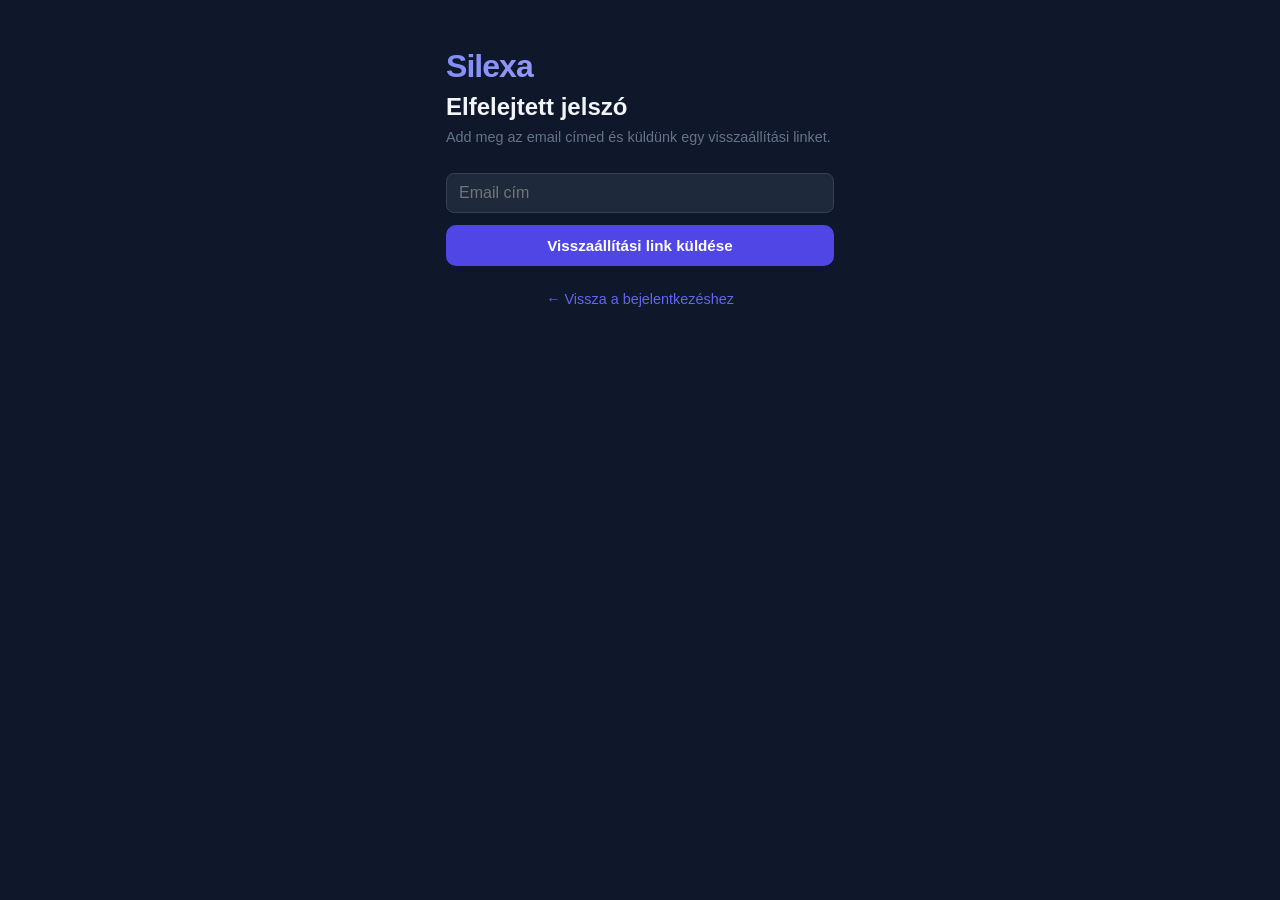
<file: static/forgot-password.html>
<!DOCTYPE html>
<html lang="hu">
<head>
<meta charset="UTF-8">
<meta name="viewport" content="width=device-width, initial-scale=1.0">
<title>Silexa – Elfelejtett jelszó</title>
<link rel="stylesheet" href="style.css">
</head>
<body>
<div class="container" style="max-width:420px;padding-top:48px">
  <div class="hero-logo" style="font-size:2rem;margin-bottom:8px">Silexa</div>
  <h2 style="color:#f1f5f9;margin-bottom:8px">Elfelejtett jelszó</h2>
  <p style="color:#64748b;margin-bottom:28px;font-size:0.9rem">Add meg az email címed és küldünk egy visszaállítási linket.</p>

  <div id="formSection">
    <input type="email" id="emailInput" placeholder="Email cím" style="width:100%;background:#1e293b;border:1px solid #334155;color:#f1f5f9;border-radius:8px;padding:10px 12px;font-size:1rem;box-sizing:border-box;margin-bottom:12px">
    <button class="btn full" onclick="doForgot()">Visszaállítási link küldése</button>
    <div id="errMsg" style="display:none;color:#f87171;margin-top:12px;font-size:0.9rem"></div>
  </div>

  <div id="successSection" style="display:none;text-align:center;padding:24px 0">
    <div style="font-size:2.5rem;margin-bottom:12px">📬</div>
    <p style="color:#f1f5f9;font-weight:600">Email elküldve!</p>
    <p style="color:#64748b;font-size:0.9rem">Ellenőrizd a postaládád (és a spam mappát is). A link 15 percig érvényes.</p>
  </div>

  <div style="margin-top:24px;text-align:center">
    <a href="login.html" style="color:#6366f1;font-size:0.9rem;text-decoration:none">← Vissza a bejelentkezéshez</a>
  </div>
</div>

<script>
  async function doForgot() {
    const email = document.getElementById("emailInput").value.trim();
    const errEl = document.getElementById("errMsg");
    errEl.style.display = "none";
    if (!email) { errEl.textContent = "Add meg az email címedet."; errEl.style.display = "block"; return; }
    try {
      const res = await fetch("/api/auth/forgot-password", {
        method: "POST",
        headers: { "Content-Type": "application/json" },
        body: JSON.stringify({ email }),
      });
      if (!res.ok) {
        const d = await res.json();
        errEl.textContent = d.detail || "Hiba történt.";
        errEl.style.display = "block";
        return;
      }
      document.getElementById("formSection").style.display = "none";
      document.getElementById("successSection").style.display = "block";
    } catch {
      errEl.textContent = "Szerver hiba. Próbáld újra.";
      errEl.style.display = "block";
    }
  }

  document.getElementById("emailInput").addEventListener("keydown", e => {
    if (e.key === "Enter") doForgot();
  });
</script>
</body>
</html>
</file>
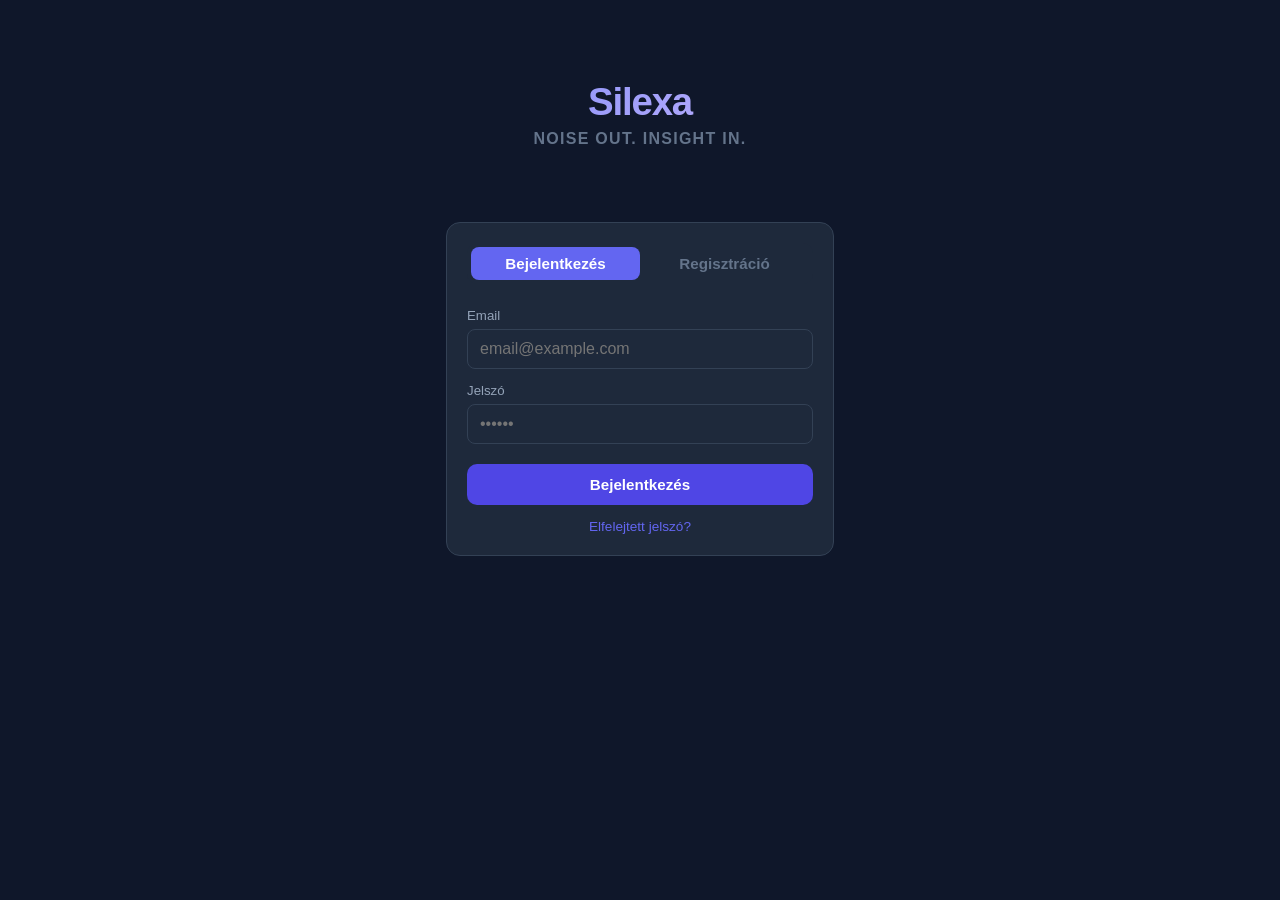
<file: static/login.html>
<!DOCTYPE html>
<html lang="hu">
<head>
<meta charset="UTF-8">
<meta name="viewport" content="width=device-width, initial-scale=1.0">
<title>Silexa – Bejelentkezés</title>
<link rel="stylesheet" href="style.css">
</head>
<body>
<div class="container" style="max-width:420px;padding-top:48px">
  <div class="hero" style="margin-bottom:32px">
    <div class="hero-logo">Silexa</div>
    <div class="hero-tagline">Noise out. Insight in.</div>
  </div>

  <div class="card">
    <div style="display:flex;gap:0;margin-bottom:24px;background:#1e293b;border-radius:10px;padding:4px">
      <button id="tabLogin" onclick="showTab('login')"
        style="flex:1;padding:8px;border:none;border-radius:8px;font-size:0.95rem;font-weight:600;cursor:pointer;background:#6366f1;color:#fff;transition:all 0.2s">
        Bejelentkezés
      </button>
      <button id="tabRegister" onclick="showTab('register')"
        style="flex:1;padding:8px;border:none;border-radius:8px;font-size:0.95rem;font-weight:600;cursor:pointer;background:transparent;color:#64748b;transition:all 0.2s">
        Regisztráció
      </button>
    </div>

    <div id="loginForm">
      <div style="margin-bottom:14px">
        <label style="font-size:0.83rem;color:#94a3b8;display:block;margin-bottom:6px">Email</label>
        <input type="email" id="loginEmail" placeholder="email@example.com"
          style="width:100%;background:#1e293b;border:1px solid #334155;color:#f1f5f9;border-radius:8px;padding:10px 12px;font-size:1rem;box-sizing:border-box">
      </div>
      <div style="margin-bottom:20px">
        <label style="font-size:0.83rem;color:#94a3b8;display:block;margin-bottom:6px">Jelszó</label>
        <input type="password" id="loginPassword" placeholder="••••••"
          style="width:100%;background:#1e293b;border:1px solid #334155;color:#f1f5f9;border-radius:8px;padding:10px 12px;font-size:1rem;box-sizing:border-box">
      </div>
      <button class="btn full" onclick="doLogin()">Bejelentkezés</button>
      <div style="text-align:center;margin-top:12px">
        <a href="forgot-password.html" style="color:#6366f1;font-size:0.85rem;text-decoration:none">Elfelejtett jelszó?</a>
      </div>
    </div>

    <div id="registerForm" style="display:none">
      <div style="margin-bottom:14px">
        <label style="font-size:0.83rem;color:#94a3b8;display:block;margin-bottom:6px">Email</label>
        <input type="email" id="registerEmail" placeholder="email@example.com"
          style="width:100%;background:#1e293b;border:1px solid #334155;color:#f1f5f9;border-radius:8px;padding:10px 12px;font-size:1rem;box-sizing:border-box">
      </div>
      <div style="margin-bottom:20px">
        <label style="font-size:0.83rem;color:#94a3b8;display:block;margin-bottom:6px">Jelszó <span style="color:#64748b">(min. 6 karakter)</span></label>
        <input type="password" id="registerPassword" placeholder="••••••"
          style="width:100%;background:#1e293b;border:1px solid #334155;color:#f1f5f9;border-radius:8px;padding:10px 12px;font-size:1rem;box-sizing:border-box">
      </div>
      <button class="btn full" onclick="doRegister()">Fiók létrehozása</button>
    </div>

    <div id="authError" style="color:#f87171;font-size:0.85rem;margin-top:12px;display:none"></div>
  </div>
</div>

<script>
  // Ha már be van jelentkezve, átirányítás
  if (localStorage.getItem("silexa_token")) {
    window.location.href = "app.html";
  }

  function showTab(tab) {
    const isLogin = tab === "login";
    document.getElementById("loginForm").style.display = isLogin ? "block" : "none";
    document.getElementById("registerForm").style.display = isLogin ? "none" : "block";
    document.getElementById("tabLogin").style.background = isLogin ? "#6366f1" : "transparent";
    document.getElementById("tabLogin").style.color = isLogin ? "#fff" : "#64748b";
    document.getElementById("tabRegister").style.background = isLogin ? "transparent" : "#6366f1";
    document.getElementById("tabRegister").style.color = isLogin ? "#64748b" : "#fff";
    document.getElementById("authError").style.display = "none";
  }

  function showError(msg) {
    const el = document.getElementById("authError");
    el.textContent = msg;
    el.style.display = "block";
  }

  async function doLogin() {
    const email = document.getElementById("loginEmail").value.trim();
    const password = document.getElementById("loginPassword").value;
    if (!email || !password) return showError("Töltsd ki az összes mezőt.");
    try {
      const res = await fetch("/api/auth/login", {
        method: "POST",
        headers: { "Content-Type": "application/json" },
        body: JSON.stringify({ email, password }),
      });
      const data = await res.json();
      if (!res.ok) return showError(data.detail || "Hiba történt.");
      localStorage.setItem("silexa_token", data.token);
      localStorage.setItem("silexa_email", data.email);
      window.location.href = "app.html";
    } catch {
      showError("Szerver hiba. Próbáld újra.");
    }
  }

  async function doRegister() {
    const email = document.getElementById("registerEmail").value.trim();
    const password = document.getElementById("registerPassword").value;
    if (!email || !password) return showError("Töltsd ki az összes mezőt.");
    try {
      const res = await fetch("/api/auth/register", {
        method: "POST",
        headers: { "Content-Type": "application/json" },
        body: JSON.stringify({ email, password }),
      });
      const data = await res.json();
      if (!res.ok) return showError(data.detail || "Hiba történt.");
      localStorage.setItem("silexa_token", data.token);
      localStorage.setItem("silexa_email", data.email);
      window.location.href = "app.html";
    } catch {
      showError("Szerver hiba. Próbáld újra.");
    }
  }

  document.addEventListener("keydown", e => {
    if (e.key === "Enter") {
      if (document.getElementById("loginForm").style.display !== "none") doLogin();
      else doRegister();
    }
  });
</script>
</body>
</html>
</file>
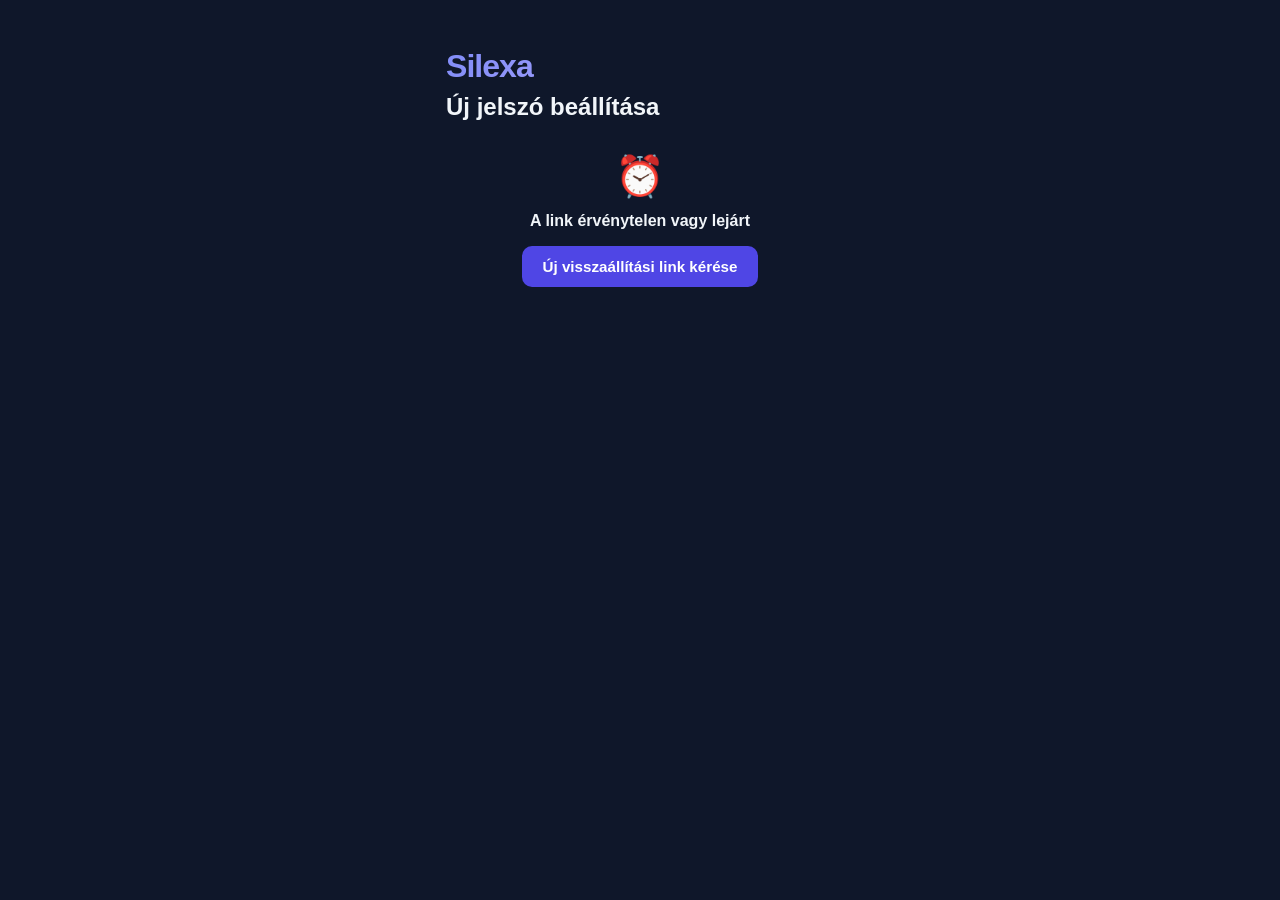
<file: static/reset-password.html>
<!DOCTYPE html>
<html lang="hu">
<head>
<meta charset="UTF-8">
<meta name="viewport" content="width=device-width, initial-scale=1.0">
<title>Silexa – Új jelszó</title>
<link rel="stylesheet" href="style.css">
</head>
<body>
<div class="container" style="max-width:420px;padding-top:48px">
  <div class="hero-logo" style="font-size:2rem;margin-bottom:8px">Silexa</div>
  <h2 style="color:#f1f5f9;margin-bottom:8px">Új jelszó beállítása</h2>

  <div id="formSection">
    <input type="password" id="pw1" placeholder="Új jelszó" style="width:100%;background:#1e293b;border:1px solid #334155;color:#f1f5f9;border-radius:8px;padding:10px 12px;font-size:1rem;box-sizing:border-box;margin-bottom:12px">
    <input type="password" id="pw2" placeholder="Jelszó megerősítése" style="width:100%;background:#1e293b;border:1px solid #334155;color:#f1f5f9;border-radius:8px;padding:10px 12px;font-size:1rem;box-sizing:border-box;margin-bottom:12px">
    <button class="btn full" onclick="doReset()">Jelszó mentése</button>
    <div id="errMsg" style="display:none;color:#f87171;margin-top:12px;font-size:0.9rem"></div>
  </div>

  <div id="successSection" style="display:none;text-align:center;padding:24px 0">
    <div style="font-size:2.5rem;margin-bottom:12px">✅</div>
    <p style="color:#f1f5f9;font-weight:600">Jelszó sikeresen megváltoztatva!</p>
    <p style="color:#64748b;font-size:0.9rem;margin-bottom:20px">Automatikusan bejelentkeztetünk...</p>
  </div>

  <div id="invalidSection" style="display:none;text-align:center;padding:24px 0">
    <div style="font-size:2.5rem;margin-bottom:12px">⏰</div>
    <p style="color:#f1f5f9;font-weight:600">A link érvénytelen vagy lejárt</p>
    <a href="forgot-password.html" class="btn" style="display:inline-block;margin-top:16px;text-decoration:none">Új visszaállítási link kérése</a>
  </div>
</div>

<script>
  const params = new URLSearchParams(window.location.search);
  const token = params.get("token");

  if (!token) {
    document.getElementById("formSection").style.display = "none";
    document.getElementById("invalidSection").style.display = "block";
  }

  async function doReset() {
    const pw1 = document.getElementById("pw1").value;
    const pw2 = document.getElementById("pw2").value;
    const errEl = document.getElementById("errMsg");
    errEl.style.display = "none";

    if (!pw1 || pw1.length < 6) {
      errEl.textContent = "A jelszónak legalább 6 karakter hosszúnak kell lennie.";
      errEl.style.display = "block";
      return;
    }
    if (pw1 !== pw2) {
      errEl.textContent = "A két jelszó nem egyezik.";
      errEl.style.display = "block";
      return;
    }

    try {
      const res = await fetch("/api/auth/reset-password", {
        method: "POST",
        headers: { "Content-Type": "application/json" },
        body: JSON.stringify({ token, password: pw1 }),
      });
      const data = await res.json();
      if (!res.ok) {
        if (res.status === 400) {
          document.getElementById("formSection").style.display = "none";
          document.getElementById("invalidSection").style.display = "block";
        } else {
          errEl.textContent = data.detail || "Hiba történt.";
          errEl.style.display = "block";
        }
        return;
      }
      localStorage.setItem("silexa_token", data.token);
      localStorage.setItem("silexa_email", data.email);
      document.getElementById("formSection").style.display = "none";
      document.getElementById("successSection").style.display = "block";
      setTimeout(() => { window.location.href = "app.html"; }, 1500);
    } catch {
      errEl.textContent = "Szerver hiba. Próbáld újra.";
      errEl.style.display = "block";
    }
  }
</script>
</body>
</html>
</file>
<file: static/style.css>
* { box-sizing: border-box; margin: 0; padding: 0; }

body {
  font-family: -apple-system, BlinkMacSystemFont, 'Segoe UI', sans-serif;
  background: #0f172a;
  color: #e2e8f0;
  min-height: 100vh;
}

.container { max-width: 700px; margin: 0 auto; padding: 24px 16px 100px; }

/* Hero */
.hero {
  text-align: center;
  padding: 32px 0 28px;
  margin-bottom: 8px;
}
.hero-logo {
  font-size: 2.4rem;
  font-weight: 800;
  letter-spacing: -0.03em;
  background: linear-gradient(135deg, #818cf8, #c4b5fd);
  -webkit-background-clip: text;
  -webkit-text-fill-color: transparent;
  background-clip: text;
  margin-bottom: 6px;
}
.hero-tagline {
  font-size: 1rem;
  font-weight: 600;
  color: #64748b;
  letter-spacing: 0.08em;
  text-transform: uppercase;
  margin-bottom: 14px;
}
.hero-desc {
  font-size: 0.95rem;
  color: #94a3b8;
  line-height: 1.6;
  max-width: 420px;
  margin: 0 auto 8px;
}
.hero-cta {
  font-size: 0.85rem;
  color: #6366f1;
  font-weight: 600;
}

/* Nav */
nav {
  position: fixed;
  bottom: 0; left: 0; right: 0;
  background: #1e293b;
  border-top: 1px solid #334155;
  display: flex;
  justify-content: space-around;
  padding: 10px 0 14px;
  z-index: 50;
}
nav a {
  display: flex;
  flex-direction: column;
  align-items: center;
  gap: 3px;
  text-decoration: none;
  color: #64748b;
  font-size: 0.72rem;
  transition: color 0.15s;
}
nav a .icon { font-size: 1.4rem; }
nav a.active { color: #818cf8; }
nav a:hover { color: #a5b4fc; }

/* Cards */
.card {
  background: #1e293b;
  border: 1px solid #334155;
  border-radius: 14px;
  padding: 20px;
  margin-bottom: 16px;
}
.card h2 {
  font-size: 0.95rem;
  font-weight: 600;
  color: #94a3b8;
  margin-bottom: 14px;
  text-transform: uppercase;
  letter-spacing: 0.06em;
}

/* Typography */
h1 { font-size: 1.6rem; font-weight: 700; color: #f8fafc; margin-bottom: 4px; }
.subtitle { color: #64748b; font-size: 0.88rem; margin-bottom: 24px; }

/* Buttons */
.btn {
  background: #4f46e5;
  color: #fff;
  border: none;
  border-radius: 10px;
  padding: 12px 20px;
  font-size: 0.95rem;
  font-weight: 600;
  cursor: pointer;
  transition: background 0.15s;
}
.btn:hover { background: #4338ca; }
.btn:disabled { background: #334155; color: #64748b; cursor: not-allowed; }
.btn.secondary {
  background: #1e293b;
  border: 1px solid #334155;
  color: #94a3b8;
}
.btn.secondary:hover { background: #334155; color: #e2e8f0; }
.btn.danger { background: #ef4444; }
.btn.danger:hover { background: #dc2626; }
.btn.full { width: 100%; }

/* Form elements */
label { display: block; font-size: 0.83rem; color: #64748b; margin-bottom: 5px; }
input[type="text"], select, input[type="url"] {
  width: 100%;
  background: #0f172a;
  border: 1px solid #334155;
  border-radius: 8px;
  padding: 10px 12px;
  color: #e2e8f0;
  font-size: 0.92rem;
  margin-bottom: 10px;
}
input:focus, select:focus { outline: none; border-color: #6366f1; }

/* Tags */
.tag-row { display: flex; flex-wrap: wrap; gap: 8px; margin-bottom: 12px; }
.tag {
  background: #1e3a5f;
  color: #7dd3fc;
  border-radius: 20px;
  padding: 5px 14px;
  font-size: 0.82rem;
  cursor: pointer;
  user-select: none;
  border: 1px solid transparent;
  transition: all 0.15s;
}
.tag.active { background: #1d4ed8; color: #fff; border-color: #3b82f6; }
.tag:hover { border-color: #3b82f6; }

/* Status */
.status {
  text-align: center;
  padding: 10px;
  font-size: 0.88rem;
  color: #64748b;
  display: none;
}
.status.show { display: block; }

/* Add row */
.add-row { display: flex; gap: 8px; }
.add-row input, .add-row select { margin-bottom: 0; flex: 1; }

/* List items */
.list-item {
  display: flex;
  align-items: center;
  gap: 10px;
  background: #0f172a;
  border: 1px solid #334155;
  border-radius: 8px;
  padding: 9px 12px;
  margin-bottom: 8px;
  font-size: 0.85rem;
  color: #94a3b8;
}
.list-item span { flex: 1; overflow: hidden; text-overflow: ellipsis; white-space: nowrap; }
.list-item .remove-btn {
  background: none; border: none;
  color: #ef4444; cursor: pointer;
  font-size: 1rem; line-height: 1;
  padding: 2px 4px;
}

/* Badge */
.badge {
  display: inline-block;
  background: #312e81;
  color: #a5b4fc;
  border-radius: 6px;
  padding: 2px 8px;
  font-size: 0.72rem;
  font-weight: 600;
  text-transform: uppercase;
  letter-spacing: 0.05em;
}
.badge.premium { background: #78350f; color: #fcd34d; }

/* Player */
.player-card {
  background: linear-gradient(135deg, #1e1b4b, #1e293b);
  border: 1px solid #4f46e5;
  border-radius: 16px;
  padding: 24px;
  margin-bottom: 16px;
  text-align: center;
}
.player-date {
  font-size: 0.8rem;
  color: #6366f1;
  font-weight: 600;
  text-transform: uppercase;
  letter-spacing: 0.08em;
  margin-bottom: 8px;
}
.player-title {
  font-size: 1.2rem;
  font-weight: 700;
  color: #f1f5f9;
  margin-bottom: 20px;
}
.play-circle {
  width: 84px; height: 84px;
  border-radius: 50%;
  background: transparent;
  border: 2px solid #6366f1;
  color: #a5b4fc;
  font-size: 1.8rem;
  cursor: pointer;
  margin: 0 auto 16px;
  display: flex;
  align-items: center;
  justify-content: center;
  transition: transform 0.15s, border-color 0.15s, color 0.15s;
}
.play-circle:hover { border-color: #a5b4fc; color: #f1f5f9; transform: scale(1.05); }
.play-circle.playing { border-color: #a5b4fc; color: #f1f5f9; }
.progress-bar {
  width: 100%;
  height: 4px;
  background: #334155;
  border-radius: 2px;
  margin: 12px 0;
  cursor: pointer;
  position: relative;
}
.progress-fill {
  height: 100%;
  background: #6366f1;
  border-radius: 2px;
  width: 0%;
  transition: width 0.5s linear;
}
.time-row {
  display: flex;
  justify-content: space-between;
  font-size: 0.78rem;
  color: #64748b;
  margin-top: 4px;
}

/* Transcript */
.transcript {
  font-size: 0.88rem;
  line-height: 1.7;
  color: #94a3b8;
  max-height: 200px;
  overflow-y: auto;
  padding: 4px 0;
}
.transcript-toggle {
  background: none;
  border: none;
  color: #6366f1;
  font-size: 0.85rem;
  cursor: pointer;
  padding: 0;
  margin-top: 8px;
}

/* History list */
.history-item {
  background: #1e293b;
  border: 1px solid #334155;
  border-radius: 12px;
  padding: 16px;
  margin-bottom: 12px;
  cursor: pointer;
  transition: border-color 0.15s;
  display: flex;
  align-items: center;
  gap: 14px;
}
.history-item:hover { border-color: #6366f1; }
.history-item.active { border-color: #4f46e5; background: #1a1f3a; }
.history-date {
  font-size: 0.95rem;
  font-weight: 700;
  color: #f1f5f9;
  white-space: nowrap;
}
.history-meta {
  font-size: 0.78rem;
  color: #6366f1;
  margin-bottom: 4px;
}
.history-preview {
  font-size: 0.83rem;
  color: #64748b;
  line-height: 1.4;
  overflow: hidden;
  display: -webkit-box;
  -webkit-line-clamp: 2;
  -webkit-box-orient: vertical;
}
.history-play {
  width: 44px; height: 44px;
  border-radius: 50%;
  background: #4f46e5;
  border: none;
  color: #fff;
  font-size: 1.1rem;
  cursor: pointer;
  flex-shrink: 0;
  display: flex;
  align-items: center;
  justify-content: center;
}
.history-play:hover { background: #4338ca; }

/* Mic button */
.voice-ctrl {
  position: fixed;
  bottom: 80px;
  right: 20px;
  display: flex;
  flex-direction: column;
  align-items: center;
  gap: 6px;
  z-index: 100;
}
.mic-btn {
  width: 54px; height: 54px;
  border-radius: 50%;
  border: none;
  background: #1e293b;
  border: 2px solid #334155;
  color: #94a3b8;
  font-size: 1.4rem;
  cursor: pointer;
  display: flex;
  align-items: center;
  justify-content: center;
  touch-action: none;
  user-select: none;
  transition: all 0.15s;
}
.mic-btn:hover { border-color: #6366f1; color: #a5b4fc; }
.mic-btn.listening {
  background: #ef4444;
  border-color: #ef4444;
  color: #fff;
  animation: pulse 1.2s infinite;
}
@keyframes pulse {
  0%, 100% { box-shadow: 0 0 0 0 rgba(239,68,68,0.5); }
  50% { box-shadow: 0 0 0 10px rgba(239,68,68,0); }
}
.mic-label {
  font-size: 0.68rem;
  color: #475569;
  text-align: center;
  white-space: nowrap;
}
.voice-feedback {
  position: fixed;
  bottom: 152px;
  right: 20px;
  background: #1e293b;
  border: 1px solid #4f46e5;
  border-radius: 10px;
  padding: 8px 12px;
  font-size: 0.82rem;
  color: #a5b4fc;
  max-width: 200px;
  text-align: center;
  display: none;
  z-index: 100;
}
.voice-feedback.show { display: block; }

/* Generate button */
.generate-card {
  text-align: center;
  padding: 40px 20px;
}
.generate-card p {
  color: #64748b;
  margin-bottom: 20px;
  font-size: 0.9rem;
  line-height: 1.6;
}

/* Spinner */
.spinner {
  display: inline-block;
  width: 16px; height: 16px;
  border: 2px solid #64748b;
  border-top-color: #a5b4fc;
  border-radius: 50%;
  animation: spin 0.7s linear infinite;
  vertical-align: middle;
  margin-right: 6px;
}
@keyframes spin { to { transform: rotate(360deg); } }

/* Premium section */
.premium-section { display: none; }
.premium-section.show { display: block; }
.lock-icon { font-size: 1rem; margin-right: 4px; }

/* Insights */
.insights-section {
  margin-top: 14px;
  border-top: 1px solid #1e293b;
  padding-top: 14px;
}
.insight-item {
  margin-bottom: 10px;
}
.insight-story {
  font-size: 0.8rem;
  font-weight: 600;
  color: #94a3b8;
  margin-bottom: 3px;
}
.insight-why {
  font-size: 0.83rem;
  color: #cbd5e1;
  line-height: 1.5;
}
.insight-label {
  color: #fbbf24;
  font-weight: 600;
  margin-right: 4px;
}

/* Sources */
.sources-section {
  margin-top: 14px;
  border-top: 1px solid #1e293b;
  padding-top: 14px;
}
.source-links-row {
  display: flex;
  flex-wrap: wrap;
  gap: 8px;
  margin-top: 6px;
}
.source-link {
  display: inline-block;
  background: #0f172a;
  border: 1px solid #334155;
  border-radius: 6px;
  padding: 4px 10px;
  font-size: 0.78rem;
  color: #6366f1;
  text-decoration: none;
  transition: border-color 0.15s;
}
.source-link:hover { border-color: #6366f1; color: #a5b4fc; }
.source-link.no-link { color: #475569; cursor: default; }

/* Perspectives */
.perspectives {
  margin-top: 14px;
  border-top: 1px solid #1e293b;
  padding-top: 14px;
}
.perspectives-title {
  font-size: 0.72rem;
  font-weight: 700;
  color: #475569;
  text-transform: uppercase;
  letter-spacing: 0.08em;
  margin-bottom: 10px;
}
.perspective-story {
  margin-bottom: 12px;
}
.perspective-story-name {
  font-size: 0.8rem;
  font-weight: 600;
  color: #94a3b8;
  margin-bottom: 6px;
}
.perspective-source {
  display: flex;
  align-items: center;
  gap: 8px;
  margin-bottom: 5px;
}
.perspective-source-name {
  font-size: 0.78rem;
  color: #64748b;
  width: 80px;
  flex-shrink: 0;
  overflow: hidden;
  text-overflow: ellipsis;
  white-space: nowrap;
}
.tone-bar-wrap {
  flex: 1;
  height: 6px;
  background: #1e293b;
  border-radius: 3px;
  overflow: hidden;
}
.tone-bar {
  height: 100%;
  border-radius: 3px;
  transition: width 0.4s ease;
}
.tone-label {
  font-size: 0.7rem;
  width: 54px;
  flex-shrink: 0;
  text-align: right;
}
.tone-positive { color: #4ade80; }
.tone-neutral  { color: #94a3b8; }
.tone-negative { color: #f87171; }
.perspective-note {
  font-size: 0.72rem;
  color: #475569;
  margin-left: 88px;
  margin-bottom: 2px;
  line-height: 1.4;
}

/* Country toggles */
.country-grid {
  display: grid;
  grid-template-columns: repeat(auto-fill, minmax(120px, 1fr));
  gap: 8px;
  margin-bottom: 12px;
}
.country-btn {
  background: #0f172a;
  border: 1px solid #334155;
  border-radius: 8px;
  padding: 8px 10px;
  color: #64748b;
  font-size: 0.82rem;
  cursor: pointer;
  text-align: center;
  transition: all 0.15s;
  display: flex;
  align-items: center;
  justify-content: center;
  gap: 5px;
}
.country-btn.active { background: #1e3a5f; border-color: #3b82f6; color: #7dd3fc; }
</file>
